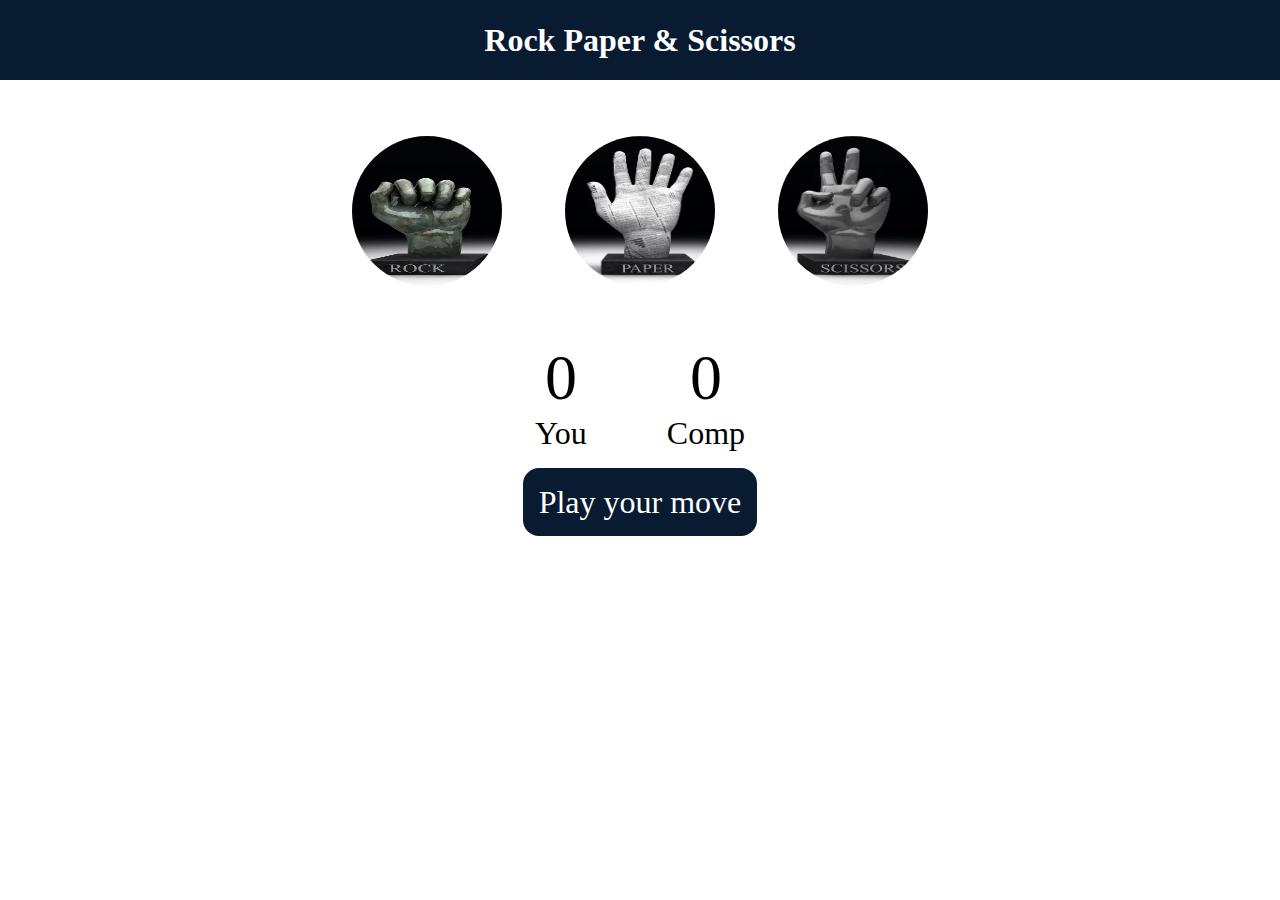
<file: Js2/index6.html>
<!DOCTYPE html>
<html lang="en">
<head>
    <meta charset="UTF-8">
    <meta name="viewport" content="width=device-width, initial-scale=1.0">
    <title>Rock Paper & Scissors</title>
    <link rel="stylesheet" href="style.css">
</head>
<body>
    <h1>Rock Paper & Scissors</h1>
    <div class="choices">
        <div class="choice" id="rock">
            <img src="rock.jpg">
        </div>
        <div class="choice" id="paper">
            <img src="paper.jpg">
        </div>
        <div class="choice" id="scissors">
            <img src="scissors.jpg">
        </div>
    </div> 
    <div class="score-board">
        <div class="score">
            <p id="user-score">0</p>
            <p>You</p>
        </div>
        <div class="score">
            <p id="comp-score">0</p>
            <p>Comp</p>
        </div>
    </div>
    <div class="msg-container">
        <p id="msg">Play your move</p>
    </div>
    <script src="seventh.js"></script>
</body>
</html>
</file>
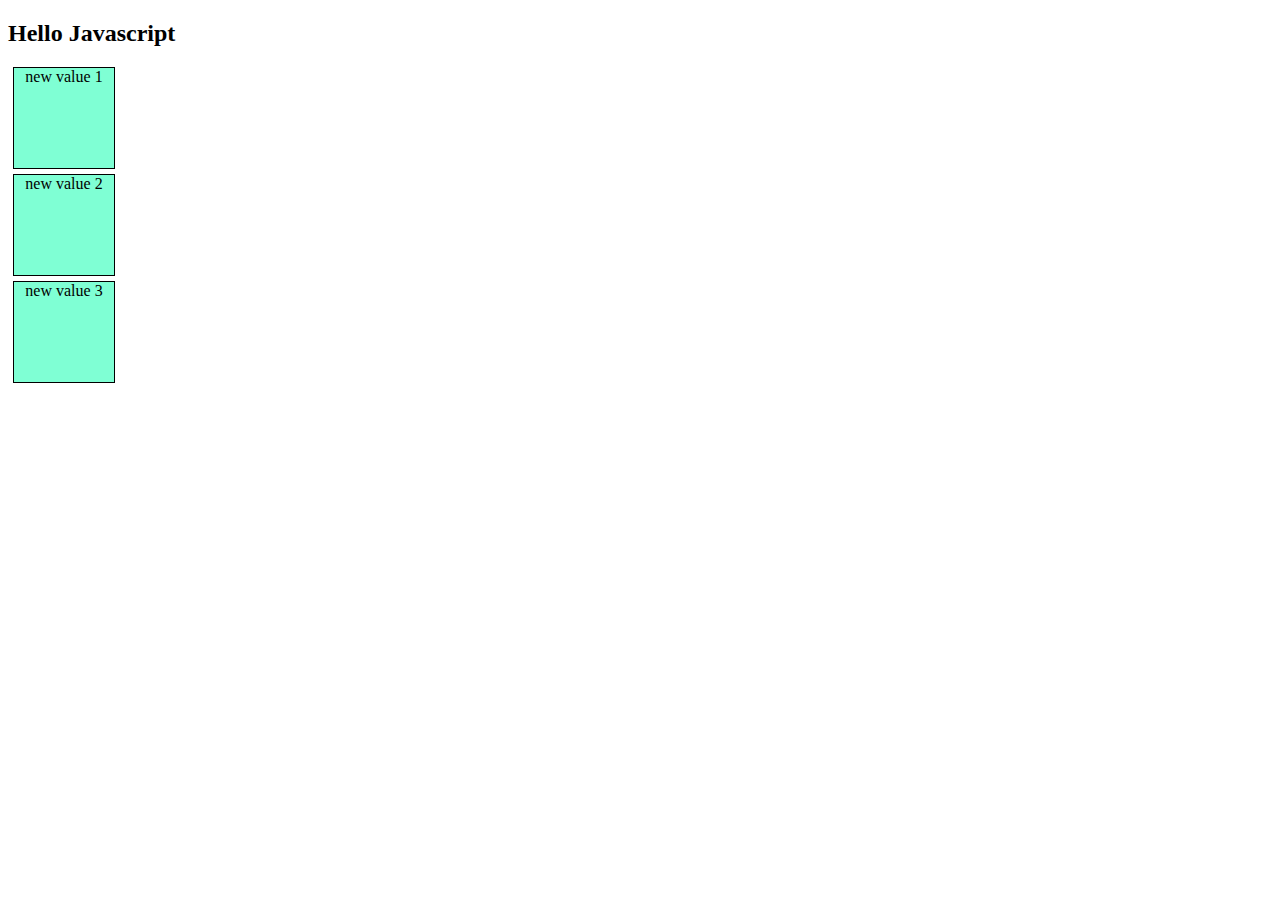
<file: Js1/Js2/index3.html>
<!DOCTYPE html>
<html lang="en">
<head>
    <meta charset="UTF-8">
    <meta name="viewport" content="width=device-width, initial-scale=1.0">
    <title>Document</title>
    <link rel="stylesheet" href="style2.css">
</head>
<body>
    <!-- <div>abcd</div> -->
    <!-- <h1 class="heading">DOM Demo by apna college</h1>
    <h2 class="heading">Javascript</h2>
    <h3 class="heading">Topic 1</h3>
    <p>Let's learn about DOM concept in detail</p>
    <button>Click me</button> -->
    <h2>Hello Javascript</h2>
    <div class="box">first div</div>
    <div class="box">second div</div>
    <div class="box">third div</div>
    <script src="fourth.js"></script>
</body>
</html>
</file>
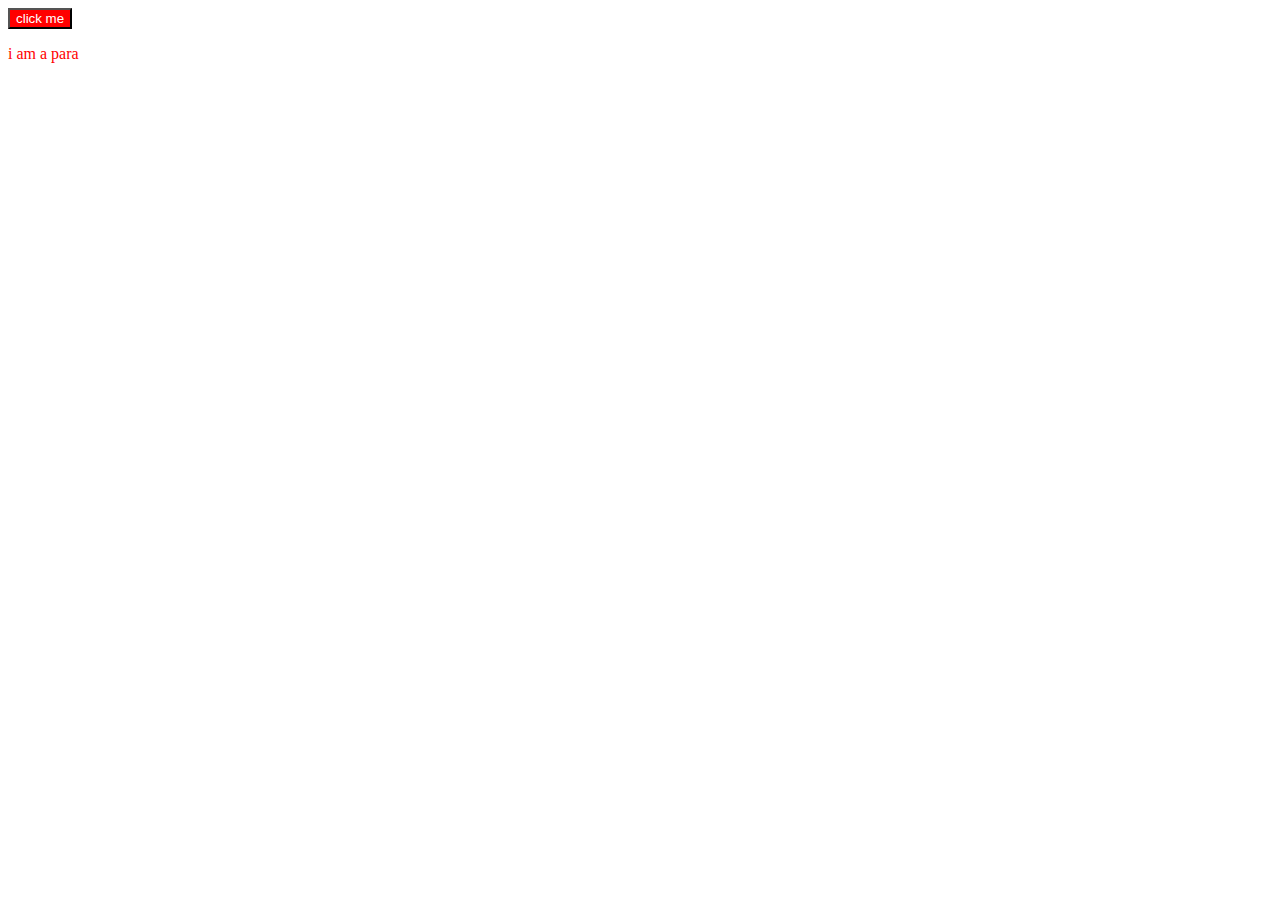
<file: Js1/Js2/index4.html>
<!DOCTYPE html>
<html lang="en">
<head>
    <meta charset="UTF-8">
    <meta name="viewport" content="width=device-width, initial-scale=1.0">
    <title>Document</title>
    <link rel="stylesheet" href="style3.css">
</head>
<body>
    <!-- <div id="box" name="js attribute">this is simple div
        <ul>List
            <li>item1</li>
            <li>item2</li>
            <li>item3</li>
        </ul>
    </div>
    <p class="para">this is simple line</p> -->
    <p class="content">i am a para</p>
    <script src="fifth.js"></script>
</body>
</html>
</file>
<file: Js2/style.css>
*{
    margin: 0;
    padding: 0;
    text-align: center;
}
h1{
    background-color: #081b31;
    color: #fff;
    height: 5rem;
    line-height: 5rem;
}
.choice{
    height: 165px;
    width: 165px;
    border-radius: 50%;
    display: flex;
    justify-content: center;
    align-items: center;
}
.choice:hover{
    cursor: pointer;
    background-color: #081b31;
}
img{
    height: 150px;
    width: 150px;
    border-radius: 50%;
}
.choices{
    margin: 3rem;
    display: flex;
    justify-content: center;
    gap: 3rem;
}
.score-board{
    display: flex;
    justify-content: center;
    align-items: center;
    font-size: 2rem;
    margin-top: 3rem;
    gap: 5rem;
}
#user-score,#comp-score{
    font-size: 4rem;
}
.msg-container{
    margin: 2rem;
}
#msg{
    background-color: #081b31;
    color: #fff;
    font-size: 2rem;
    display: inline;
    padding: 1rem;
    border-radius: 1rem;
}
</file>
<file: Js1/Js2/style2.css>
/* .heading{
    color: blue;
    background-color: yellow;
}

body{
    background-color: pink;
}

button{
    background-color: blue;
    color: white;
} */

.box{
    height: 100px;
    width: 100px;
    border: 1px solid black;
    margin: 5px;
    text-align: center;
    background-color: aquamarine;
}
</file>
<file: Js1/Js2/style3.css>
/* #box{
    height: 250px;
    width: 100px;
    border: 1px solid black;
    color: white;
    background-color: dodgerblue;
} */

.content{
    color: red;
}

.newClass{
    background-color: green;
}
</file>
